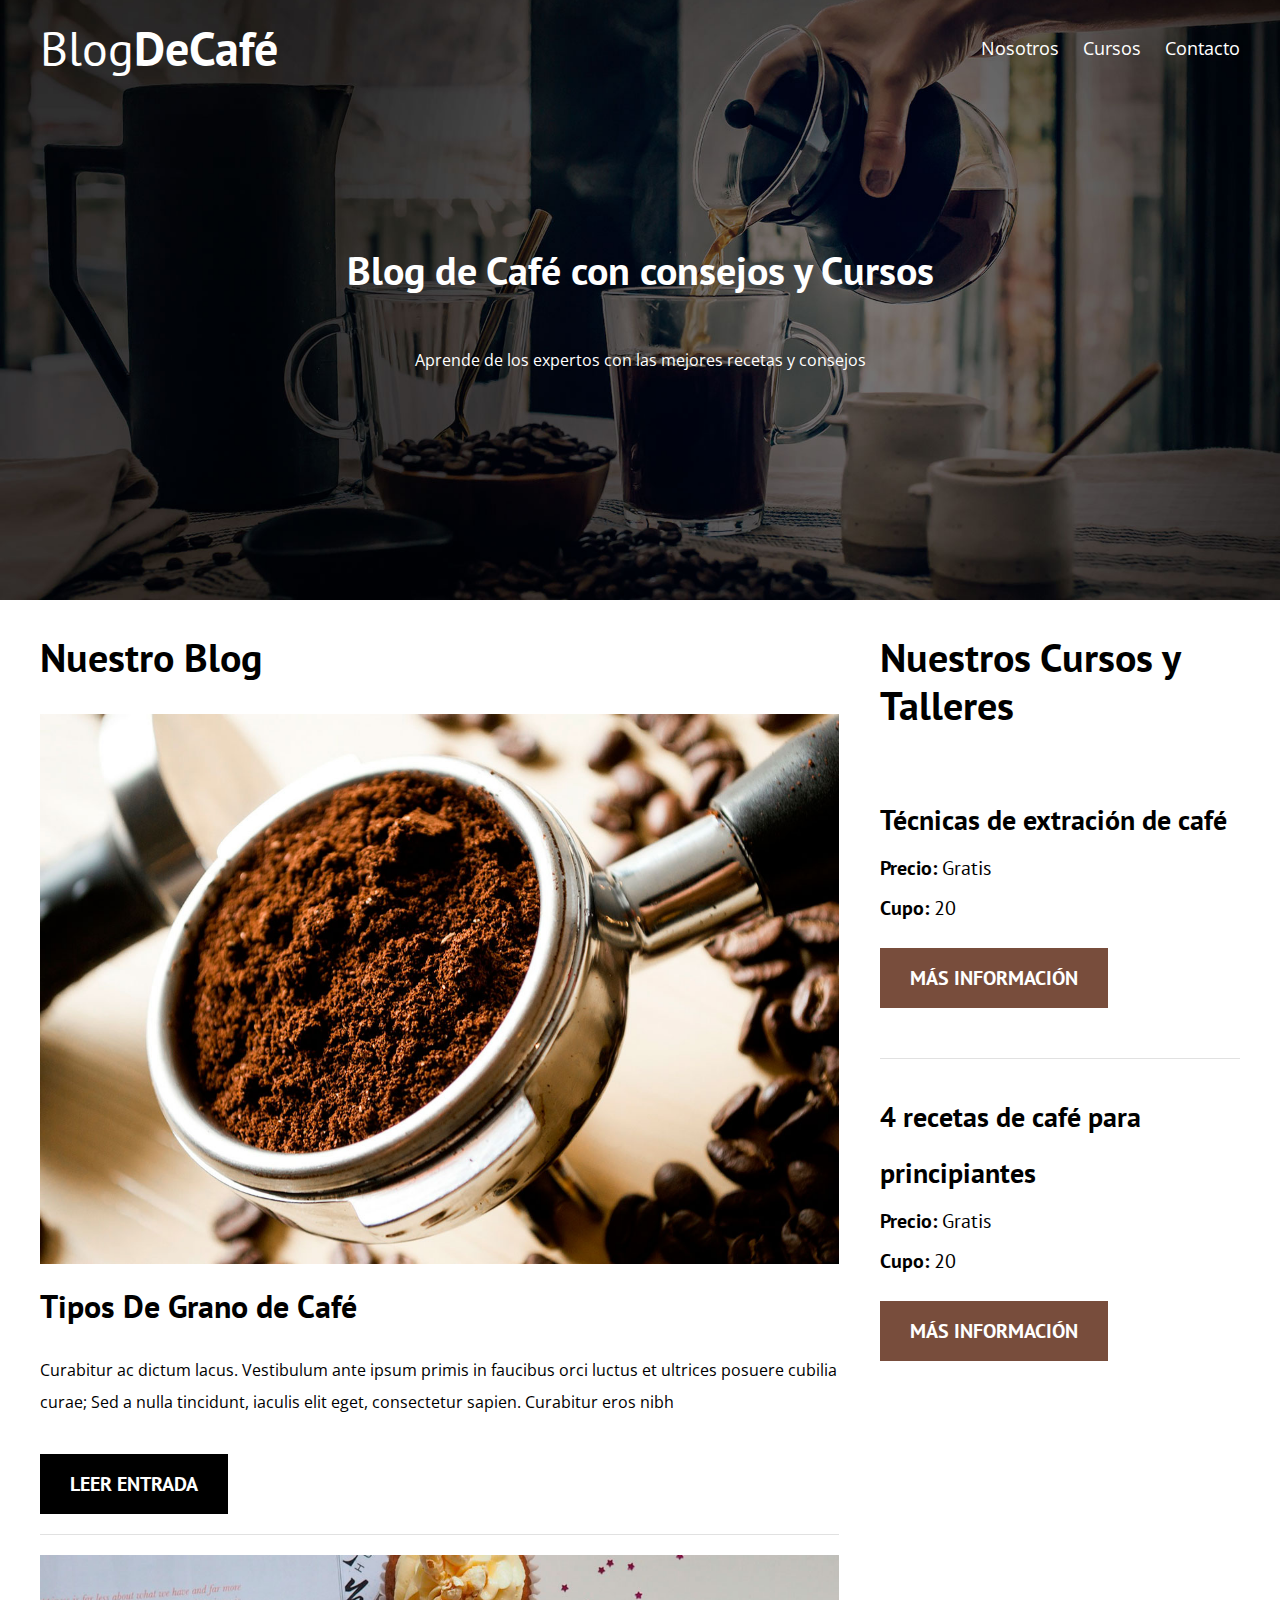
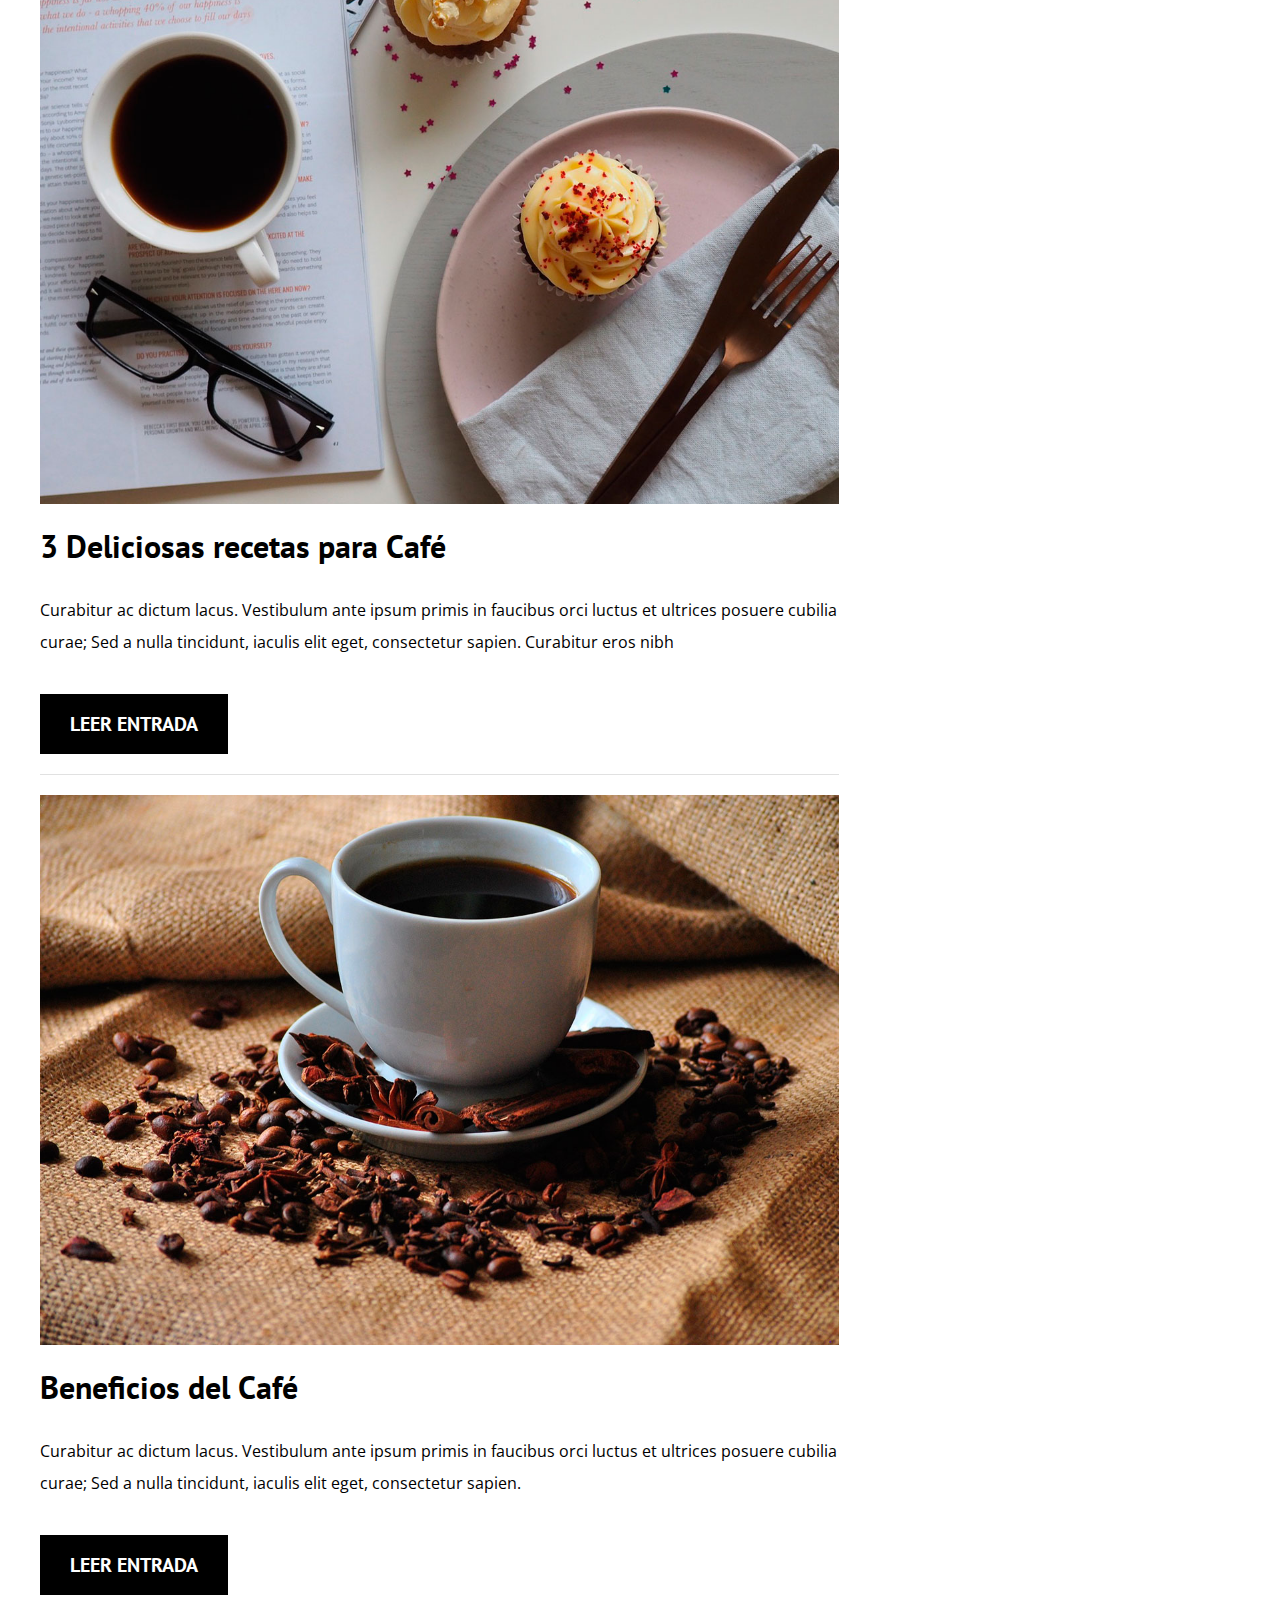
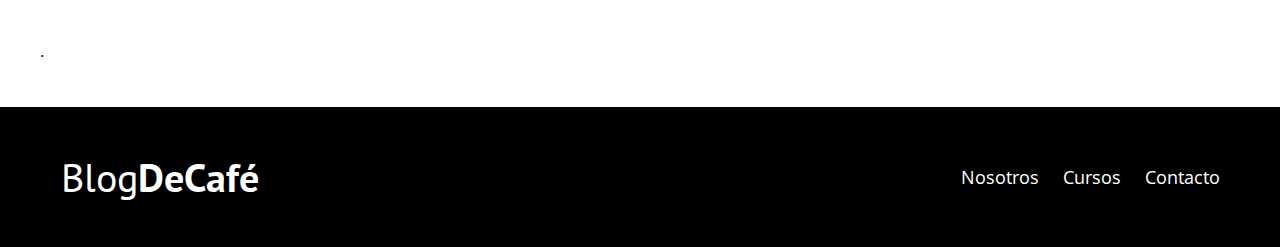
<file: index.html>
<!DOCTYPE html>
<html lang="en">

<head>
    <meta charset="UTF-8">
    <meta name="viewport" content="width=device-width, initial-scale=1.0">
    <meta http-equiv="X-UA-Compatible" content="ie=edge">
    <title>Blog de Café</title>

    <link href="https://fonts.googleapis.com/css2?family=Open+Sans&family=PT+Sans:wght@400;700&display=swap" rel="stylesheet">
    <link rel="stylesheet" href="css/normalize.css">
    <link rel="stylesheet" href="css/style.css">
</head>

<body>

    <header class="site-header">
        <div class="contenedor">
            <div class="barra">
                <a href="/">
                    <h1 class="no-margin">Blog<span>DeCafé</span></h1>
                </a>
                <nav class="navegacion">
                    <a href="nosotros.html">Nosotros</a>
                    <a href="cursos.html">Cursos</a>
                    <a href="contacto.html">Contacto</a>
                </nav>
            </div>
            <!--barra-->

            <div class="texto-header">
                <h2 class="no-margin">Blog de Café con consejos y Cursos</h2>
                <p class="no-margin">Aprende de los expertos con las mejores recetas y consejos</p>
            </div>
        </div>
        <!--contenedor-->
    </header>

    <div class="contenido-principal contenedor">
        <main class="blog">
            <h2>Nuestro Blog</h2>
            <article class="entrada-blog">
                <div class="imagen">
                    <img src="img/blog1.jpg" alt="Imagen blog">
                </div>
                <!--Imagen-->
                <div class="contenido-blog">
                    <h3 class="no-margin">Tipos De Grano de Café</h3>
                    <p>Curabitur ac dictum lacus. Vestibulum ante ipsum primis in faucibus orci luctus et ultrices posuere cubilia curae; Sed a nulla tincidunt, iaculis elit eget, consectetur sapien. Curabitur eros nibh</p>
                    <a href="entrada.html" class="btn btn-primario">Leer Entrada</a>
                </div>
            </article>
            <article class="entrada-blog">
                <div class="imagen">
                    <img src="img/blog2.jpg" alt="Imagen blog">
                </div>
                <!--Imagen-->
                <div class="contenido-blog">
                    <h3 class="no-margin">3 Deliciosas recetas para Café</h3>
                    <p>Curabitur ac dictum lacus. Vestibulum ante ipsum primis in faucibus orci luctus et ultrices posuere cubilia curae; Sed a nulla tincidunt, iaculis elit eget, consectetur sapien. Curabitur eros nibh</p>
                    <a href="entrada.html" class="btn btn-primario">Leer Entrada</a>
                </div>
            </article>
            <article class="entrada-blog">
                <div class="imagen">
                    <img src="img/blog3.jpg" alt="Imagen blog">
                </div>
                <!--Imagen-->
                <div class="contenido-blog">
                    <h3 class="no-margin">Beneficios del Café</h3>
                    <p>Curabitur ac dictum lacus. Vestibulum ante ipsum primis in faucibus orci luctus et ultrices posuere cubilia curae; Sed a nulla tincidunt, iaculis elit eget, consectetur sapien.</p>
                    <a href="entrada.html" class="btn btn-primario">Leer Entrada</a>
                </div>
            </article>
            .
        </main>
        <aside class="cursos">
            <h2>Nuestros Cursos y Talleres</h2>

            <ul class="cursos-lista">
                <li class="curso">
                    <h4 class="no-margin">Técnicas de extración de café</h4>
                    <p class="no-margin">Precio: <span>Gratis</span></p>
                    <p class="no-margin">Cupo: <span>20</span></p>
                    <a href="cursos.html" class="btn btn-secundario">Más Información</a>
                </li>

                <li class="curso">
                    <h4 class="no-margin">4 recetas de café para principiantes</h4>
                    <p class="no-margin">Precio: <span>Gratis</span></p>
                    <p class="no-margin">Cupo: <span>20</span></p>
                    <a href="cursos.html" class="btn btn-secundario">Más Información</a>
                </li>
            </ul>

        </aside>
    </div>
    <!-- Contenido principal -->

    <footer class="site-footer">
        <div class="contenedor">
            <div class="barra">
                <p class="no-margin">Blog<span>DeCafé</span></p>

                <nav class="navegacion">
                    <a href="nosotros.html">Nosotros</a>
                    <a href="cursos.html">Cursos</a>
                    <a href="contacto.html">Contacto</a>
                </nav>
            </div>
        </div>
    </footer>

</body>

</html>
</file>
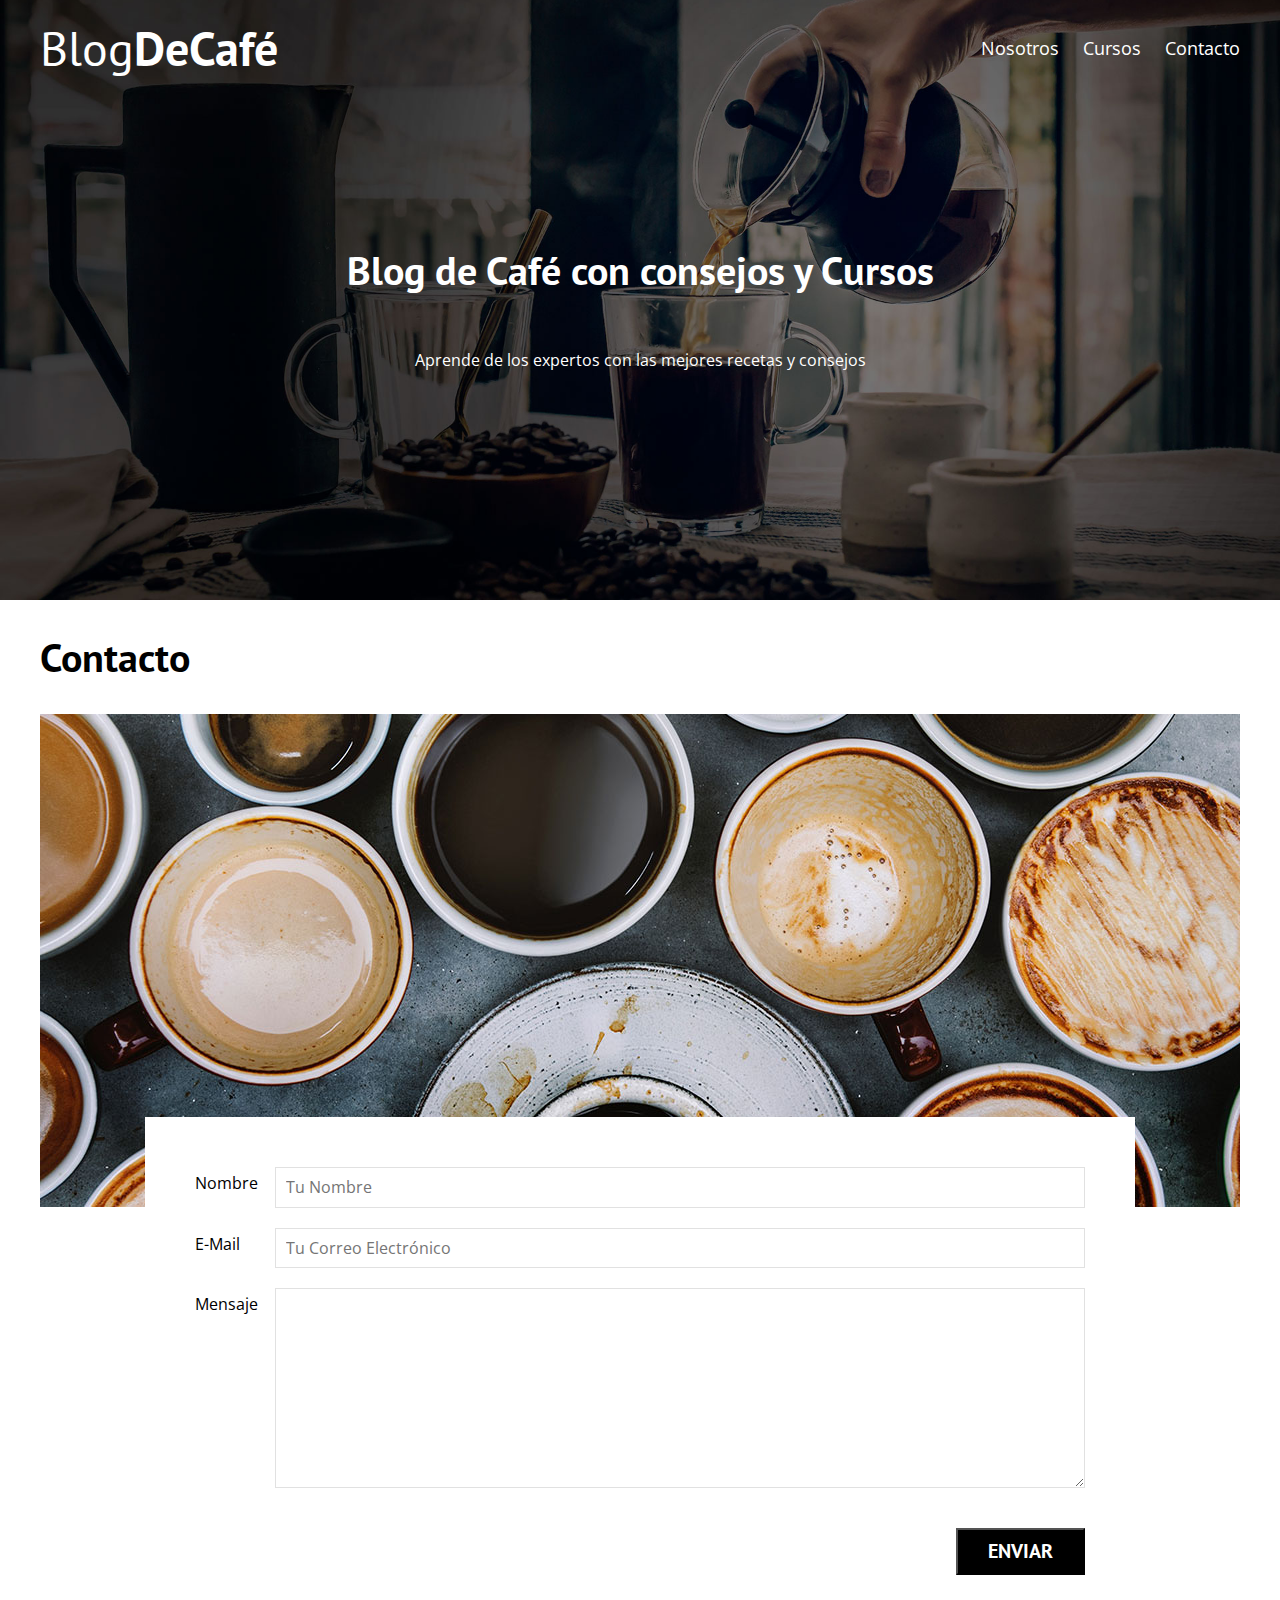
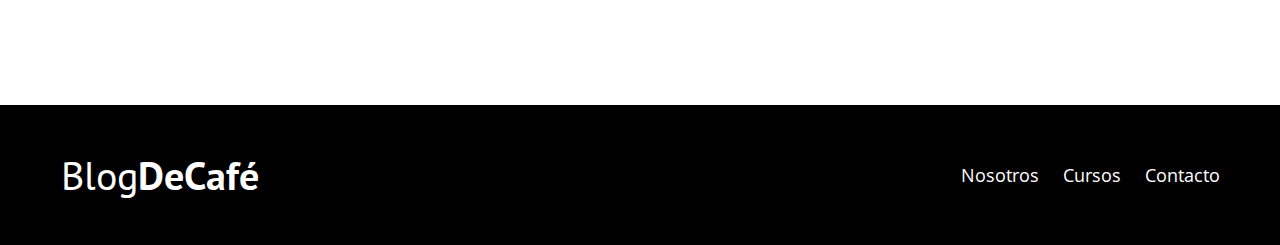
<file: contacto.html>
<!DOCTYPE html>
<html lang="en">

<head>
    <meta charset="UTF-8">
    <meta name="viewport" content="width=device-width, initial-scale=1.0">
    <meta http-equiv="X-UA-Compatible" content="ie=edge">
    <title>Blog de Café</title>

    <link href="https://fonts.googleapis.com/css2?family=Open+Sans&family=PT+Sans:wght@400;700&display=swap" rel="stylesheet">
    <link rel="stylesheet" href="css/normalize.css">
    <link rel="stylesheet" href="css/style.css">
</head>

<body>

    <header class="site-header">
        <div class="contenedor">
            <div class="barra">
                <a href="/">
                    <h1 class="no-margin">Blog<span>DeCafé</span></h1>
                </a>
                <nav class="navegacion">
                    <a href="nosotros.html">Nosotros</a>
                    <a href="cursos.html">Cursos</a>
                    <a href="contacto.html">Contacto</a>
                </nav>
            </div>
            <!--barra-->

            <div class="texto-header">
                <h2 class="no-margin">Blog de Café con consejos y Cursos</h2>
                <p class="no-margin">Aprende de los expertos con las mejores recetas y consejos</p>
            </div>
        </div>
        <!--contenedor-->
    </header>

    <main class="contenedor">
        <h2 class="centrar texto">Contacto</h2>

        <div class="grid centrar-columnas">
            <div class="columnas-12">
                <img src="img/contacto.jpg" alt="Imagen Contacto">
            </div>

            <div class="columnas-10 formulario-contacto">
                <form action="#">
                    <div class="campo">
                        <label for="nombre">Nombre</label>
                        <input type="text" id="nombre" placeholder="Tu Nombre">
                    </div>

                    <div class="campo">
                        <label for="email">E-Mail</label>
                        <input type="email" id="email" placeholder="Tu Correo Electrónico">
                    </div>
                    <div class="campo mensaje">
                        <label for="mensaje">Mensaje</label>
                        <textarea id="mensaje"></textarea>
                    </div>

                    <div class="campo enviar">
                        <input type="submit" value="Enviar" class="btn btn-primario">
                    </div>
                </form>
            </div>
        </div>
    </main>

    <footer class="site-footer">
        <div class="contenedor">
            <div class="barra">
                <p class="no-margin">Blog<span>DeCafé</span></p>

                <nav class="navegacion">
                    <a href="nosotros.html">Nosotros</a>
                    <a href="cursos.html">Cursos</a>
                    <a href="contacto.html">Contacto</a>
                </nav>
            </div>
        </div>
    </footer>


</body>

</html>
</file>
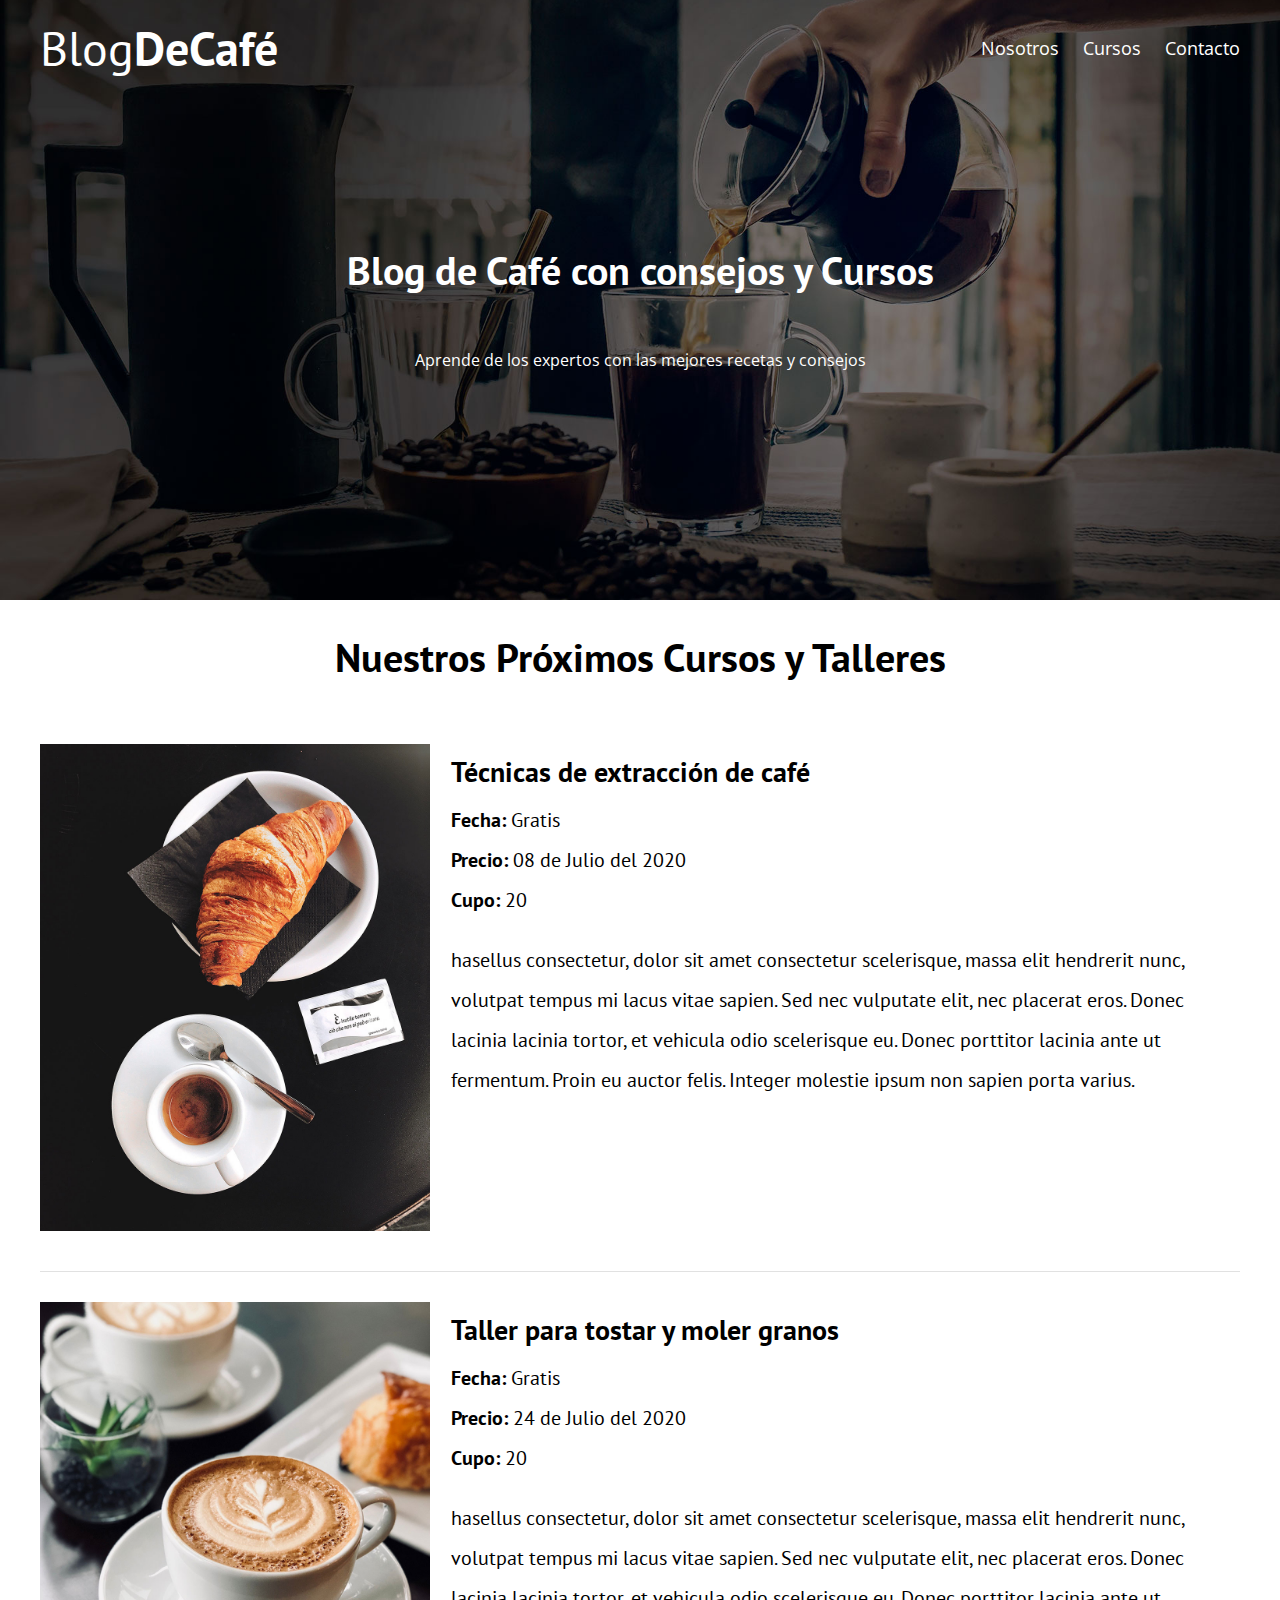
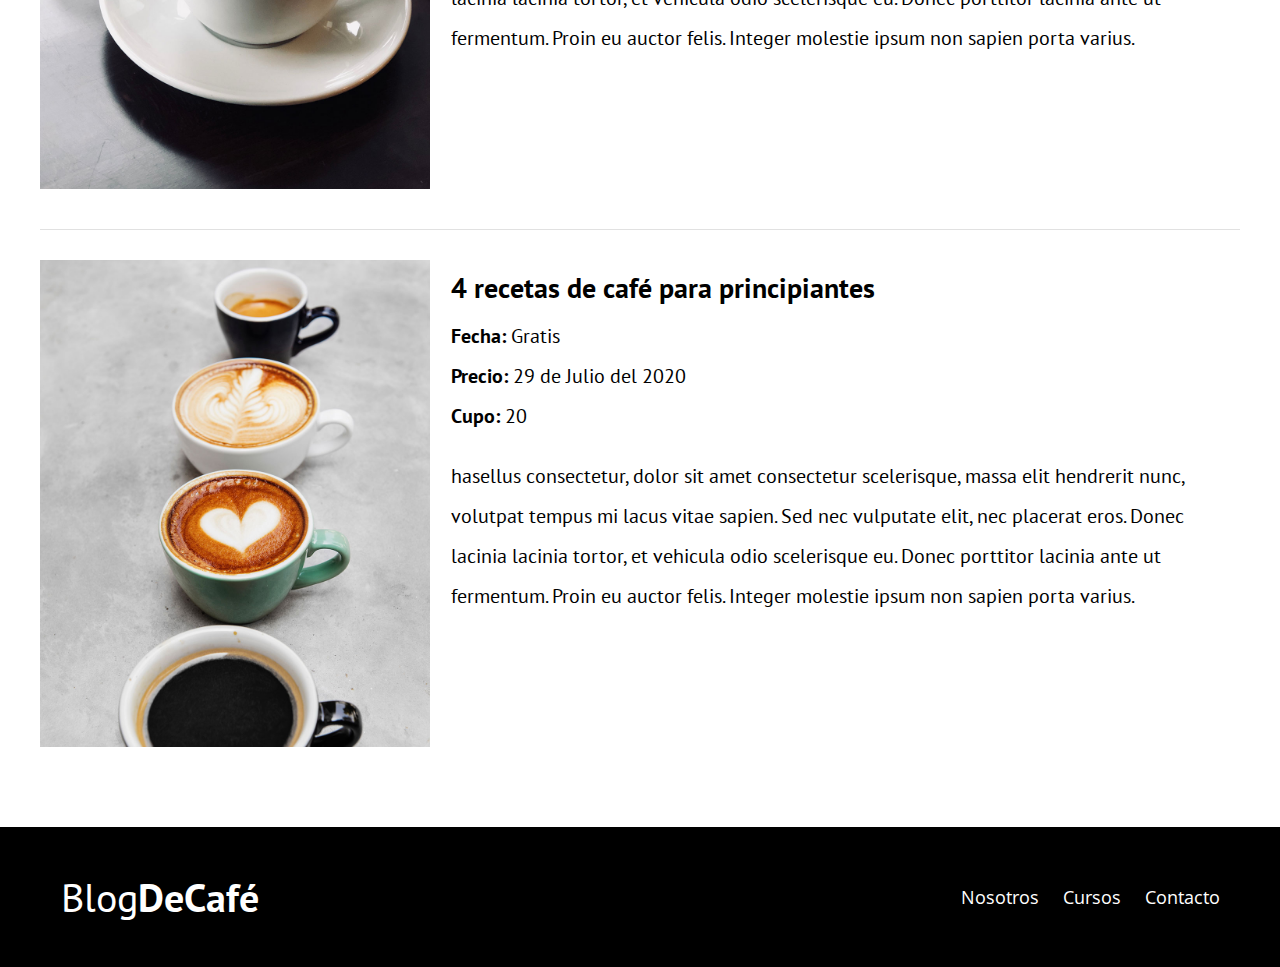
<file: cursos.html>
<!DOCTYPE html>
<html lang="en">

<head>
    <meta charset="UTF-8">
    <meta name="viewport" content="width=device-width, initial-scale=1.0">
    <meta http-equiv="X-UA-Compatible" content="ie=edge">
    <title>Blog de Café</title>

    <link href="https://fonts.googleapis.com/css2?family=Open+Sans&family=PT+Sans:wght@400;700&display=swap" rel="stylesheet">
    <link rel="stylesheet" href="css/normalize.css">
    <link rel="stylesheet" href="css/style.css">
</head>

<body>

    <header class="site-header">
        <div class="contenedor">
            <div class="barra">
                <a href="/">
                    <h1 class="no-margin">Blog<span>DeCafé</span></h1>
                </a>
                <nav class="navegacion">
                    <a href="nosotros.html">Nosotros</a>
                    <a href="cursos.html">Cursos</a>
                    <a href="contacto.html">Contacto</a>
                </nav>
            </div>
            <!--barra-->

            <div class="texto-header">
                <h2 class="no-margin">Blog de Café con consejos y Cursos</h2>
                <p class="no-margin">Aprende de los expertos con las mejores recetas y consejos</p>
            </div>
        </div>
        <!--contenedor-->
    </header>

    <main class="contenedor">
        <h2 class="centrar-texto">Nuestros Próximos Cursos y Talleres</h2>

        <article class="curso grid">
            <div class="columnas-4">
                <img src="img/curso1.jpg" alt="Imagen Curso">
            </div>
            <div class="columnas-8">
                <h4 class="no-margin">Técnicas de extracción de café</h4>
                <p class="no-margin">Fecha: <span>Gratis</span></p>
                <p class="no-margin">Precio: <span>08 de Julio del 2020</span></p>
                <p class="no-margin">Cupo: <span>20</span></p>
                <p class="descripcion">hasellus consectetur, dolor sit amet consectetur scelerisque, massa elit hendrerit nunc, volutpat tempus mi lacus vitae sapien. Sed nec vulputate elit, nec placerat eros. Donec lacinia lacinia tortor, et vehicula odio scelerisque eu. Donec
                    porttitor lacinia ante ut fermentum. Proin eu auctor felis. Integer molestie ipsum non sapien porta varius.</p>
            </div>
        </article>

        <article class="curso grid">
            <div class="columnas-4">
                <img src="img/curso2.jpg" alt="Imagen Curso">
            </div>
            <div class="columnas-8">
                <h4 class="no-margin">Taller para tostar y moler granos</h4>
                <p class="no-margin">Fecha: <span>Gratis</span></p>
                <p class="no-margin">Precio: <span>24 de Julio del 2020</span></p>
                <p class="no-margin">Cupo: <span>20</span></p>
                <p class="descripcion">hasellus consectetur, dolor sit amet consectetur scelerisque, massa elit hendrerit nunc, volutpat tempus mi lacus vitae sapien. Sed nec vulputate elit, nec placerat eros. Donec lacinia lacinia tortor, et vehicula odio scelerisque eu. Donec
                    porttitor lacinia ante ut fermentum. Proin eu auctor felis. Integer molestie ipsum non sapien porta varius.</p>
            </div>
        </article>

        <article class="curso grid">
            <div class="columnas-4">
                <img src="img/curso3.jpg" alt="Imagen Curso">
            </div>
            <div class="columnas-8">
                <h4 class="no-margin">4 recetas de café para principiantes</h4>
                <p class="no-margin">Fecha: <span>Gratis</span></p>
                <p class="no-margin">Precio: <span>29 de Julio del 2020</span></p>
                <p class="no-margin">Cupo: <span>20</span></p>
                <p class="descripcion">hasellus consectetur, dolor sit amet consectetur scelerisque, massa elit hendrerit nunc, volutpat tempus mi lacus vitae sapien. Sed nec vulputate elit, nec placerat eros. Donec lacinia lacinia tortor, et vehicula odio scelerisque eu. Donec
                    porttitor lacinia ante ut fermentum. Proin eu auctor felis. Integer molestie ipsum non sapien porta varius.</p>
            </div>
        </article>
    </main>

    <footer class="site-footer">
        <div class="contenedor">
            <div class="barra">
                <p class="no-margin">Blog<span>DeCafé</span></p>

                <nav class="navegacion">
                    <a href="nosotros.html">Nosotros</a>
                    <a href="cursos.html">Cursos</a>
                    <a href="contacto.html">Contacto</a>
                </nav>
            </div>
        </div>
    </footer>


</body>

</html>
</file>
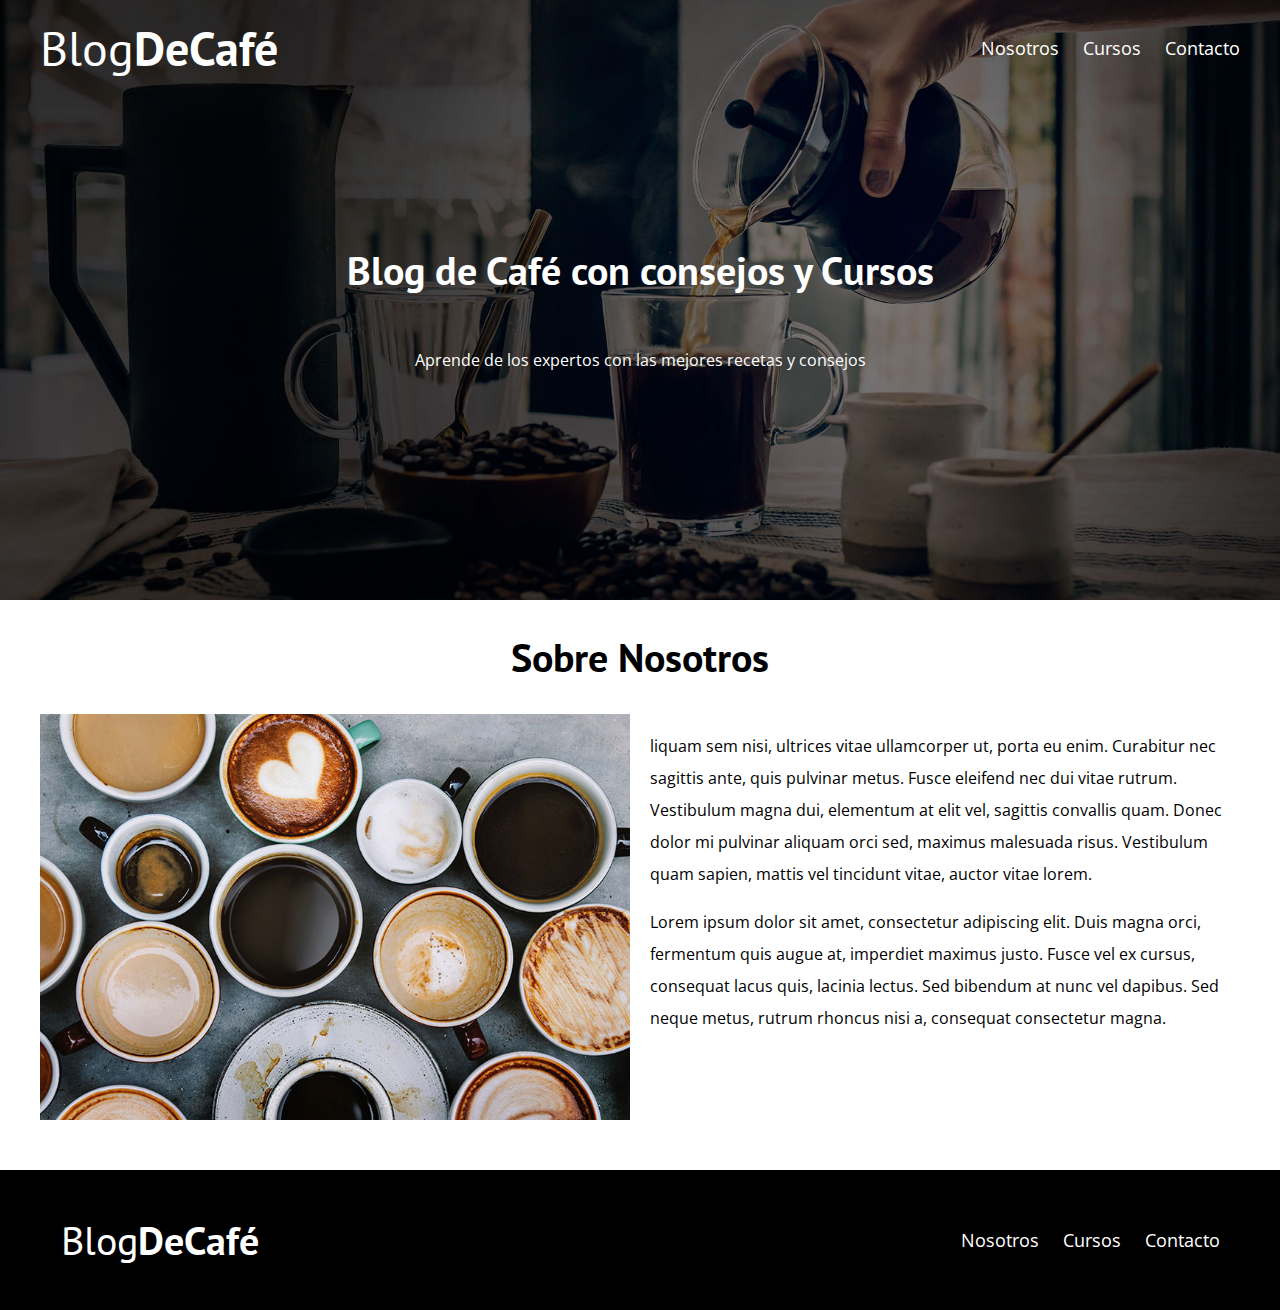
<file: nosotros.html>
<!DOCTYPE html>
<html lang="en">

<head>
    <meta charset="UTF-8">
    <meta name="viewport" content="width=device-width, initial-scale=1.0">
    <meta http-equiv="X-UA-Compatible" content="ie=edge">
    <title>Blog de Café</title>

    <link href="https://fonts.googleapis.com/css2?family=Open+Sans&family=PT+Sans:wght@400;700&display=swap" rel="stylesheet">
    <link rel="stylesheet" href="css/normalize.css">
    <link rel="stylesheet" href="css/style.css">
</head>

<body>

    <header class="site-header">
        <div class="contenedor">
            <div class="barra">
                <a href="/">
                    <h1 class="no-margin">Blog<span>DeCafé</span></h1>
                </a>
                <nav class="navegacion">
                    <a href="nosotros.html">Nosotros</a>
                    <a href="cursos.html">Cursos</a>
                    <a href="contacto.html">Contacto</a>
                </nav>
            </div>
            <!--barra-->

            <div class="texto-header">
                <h2 class="no-margin">Blog de Café con consejos y Cursos</h2>
                <p class="no-margin">Aprende de los expertos con las mejores recetas y consejos</p>
            </div>
        </div>
        <!--contenedor-->
    </header>

    <main class="contenedor">
        <h2 class="centrar-texto">Sobre Nosotros</h2>
        <div class="grid">
            <div class="columnas-6">
                <img src="img/nosotros.jpg" alt="Imagen Nosotros">
            </div>
            <div class="columnas-6">
                <p>liquam sem nisi, ultrices vitae ullamcorper ut, porta eu enim. Curabitur nec sagittis ante, quis pulvinar metus. Fusce eleifend nec dui vitae rutrum. Vestibulum magna dui, elementum at elit vel, sagittis convallis quam. Donec dolor mi
                    pulvinar aliquam orci sed, maximus malesuada risus. Vestibulum quam sapien, mattis vel tincidunt vitae, auctor vitae lorem.
                </p>
                <p>Lorem ipsum dolor sit amet, consectetur adipiscing elit. Duis magna orci, fermentum quis augue at, imperdiet maximus justo. Fusce vel ex cursus, consequat lacus quis, lacinia lectus. Sed bibendum at nunc vel dapibus. Sed neque metus, rutrum
                    rhoncus nisi a, consequat consectetur magna.
                </p>
            </div>
        </div>
    </main>

    <footer class="site-footer">
        <div class="contenedor">
            <div class="barra">
                <p class="no-margin">Blog<span>DeCafé</span></p>

                <nav class="navegacion">
                    <a href="nosotros.html">Nosotros</a>
                    <a href="cursos.html">Cursos</a>
                    <a href="contacto.html">Contacto</a>
                </nav>
            </div>
        </div>
    </footer>


</body>

</html>
</file>
<file: css/style.css>
html {
    box-sizing: border-box;
    font-size: 62.5%;
    /** 1rem = 10px **/
}

*,
*:before,
*:after {
    box-sizing: inherit;
}

body {
    font-family: 'Open Sans', sans-serif;
    font-size: 1.6rem;
    line-height: 2;
}


/* Globales */

.contenedor {
    max-width: 1200px;
    width: 95%;
    margin: 0 auto;
}

h1,
h2,
h3,
h4 {
    font-family: 'PT Sans', sans-serif;
}

h1 {
    font-size: 4.8rem;
}

h2 {
    font-size: 4rem;
    line-height: 1.2;
}

h3 {
    font-size: 3.2rem;
}

h4 {
    font-size: 2.8rem;
}

img {
    max-width: 100%;
}


/* Utilidades */

.centrar-texto {
    text-align: center;
}

.no-margin {
    margin: 0;
}


/* Grid */

@media (min-width: 768px) {
    .grid {
        display: flex;
        justify-content: space-between;
        flex-wrap: wrap;
    }
    .centrar-columnas {
        justify-content: center;
    }
    .columnas-4 {
        flex: 0 0 calc(33.3% - 1rem);
    }
    .columnas-6 {
        flex: 0 0 calc(50% - 1rem);
    }
    .columnas-8 {
        flex: 0 0 calc(66.6% - 1rem);
    }
    .columnas-10 {
        flex: 0 0 calc(83.3% - 1rem);
    }
    .columnas-12 {
        flex: 0 0 100%;
    }
}


/* Botones */

.btn {
    display: block;
    text-align: center;
    padding: 1rem 3rem;
    margin: 2rem 0;
    color: #ffffff;
    text-decoration: none;
    font-family: 'PT Sans', sans-serif;
    font-weight: 700;
    text-transform: uppercase;
    font-size: 2rem;
    flex: 0 0 100%;
}

.btn:hover {
    cursor: pointer;
}

@media (min-width: 768px) {
    .btn {
        display: inline-block;
        flex: 0 0 auto;
    }
}

.btn-primario {
    background-color: #000000;
}

.btn-secundario {
    background-color: #784d3c;
}


/* Header */

@media (min-width: 768px) {
    .barra {
        display: flex;
        justify-content: space-between;
        align-items: center;
    }
}

.site-header {
    background-image: url(../img/banner.jpg);
    background-repeat: no-repeat;
    background-position: center center;
    background-size: cover;
    height: 600px;
}

.site-header a {
    color: #ffffff;
    text-decoration: none;
}

.site-header h1 {
    text-align: center;
    font-weight: 400;
}

.site-header h1 span {
    font-weight: 700;
}


/* Navegacion */

.navegacion a {
    text-align: center;
    display: block;
    font-size: 1.8rem;
    color: #ffffff;
    text-decoration: none;
}

@media (min-width: 768px) {
    .navegacion a {
        display: inline;
        margin-right: 2rem;
    }
    .navegacion a:last-of-type {
        margin: 0;
    }
}


/* header texto */

.texto-header {
    color: #ffffff;
    text-align: center;
    margin-top: 5rem;
}

@media (min-width: 768px) {
    .texto-header {
        margin-top: 15rem;
    }
}

.texto-header p {
    margin-top: 5rem;
    font-size: 1.6rem;
}


/* Contenido principal */

.contenido-principal {
    display: flex;
    flex-wrap: wrap;
}

.blog,
.cursos {
    flex: 0 0 100%;
}

.cursos {
    order: -1;
}

@media (min-width: 768px) {
    .contenido-principal {
        justify-content: space-between;
    }
    .blog {
        flex-basis: 66.6%;
    }
    .cursos {
        flex-basis: calc(33.3% - 4rem);
        order: 2;
    }
}


/* Opcional */


/* .entrada-blog {
    display: flex;
    justify-content: space-between;
    align-items: center;
}

.entrada-blog .imagen {
    flex: 0 0 40%;
    margin-top: 2rem;
}

.entrada-blog .contenido-blog {
    flex: 0 0 calc(60% - 2rem)
} */

.entrada-blog {
    margin-bottom: 2rem;
    border-bottom: 1px solid #e1e1e1;
}

.entrada-blog:last-of-type {
    border: none;
}


/* Cursos Sidebar */

.cursos-lista {
    padding: 0;
    list-style: none;
}

.curso {
    padding-top: 3rem;
    padding-bottom: 3rem;
    border-bottom: 1px solid #e1e1e1;
}

.curso:last-of-type {
    border-bottom: none;
}

.curso p {
    font-family: 'PT Sans', sans-serif;
    font-weight: 700;
    font-size: 2rem;
}

.curso p span,
.curso p.descripcion {
    font-weight: 400;
}


/* Footer */

.site-footer {
    background-color: #000000;
    padding: 3rem;
    margin-top: 4rem;
}

.site-footer p {
    color: #ffffff;
    font-size: 4rem;
    font-weight: 400;
    font-family: 'PT Sans', sans-serif;
    text-align: center;
}

.site-footer p span {
    font-weight: 700;
}


/* Contacto */

.formulario-contacto {
    background-color: #ffffff;
    padding: 5rem;
}

@media (min-width: 768px) {
    .formulario-contacto {
        margin-top: -10rem;
    }
}

.formulario-contacto .campo {
    display: flex;
    justify-content: space-between;
    margin-bottom: 2rem;
}

.formulario-contacto .campo label {
    flex: 0 0 8rem;
}

.formulario-contacto .campo input:not([type="submit"]),
.formulario-contacto textarea {
    flex: 1;
    border: 1px solid #e1e1e1;
    padding: 1rem;
}

.formulario-contacto textarea {
    height: 20rem;
}

.formulario-contacto .enviar {
    display: flex;
    justify-content: flex-end;
}
</file>
